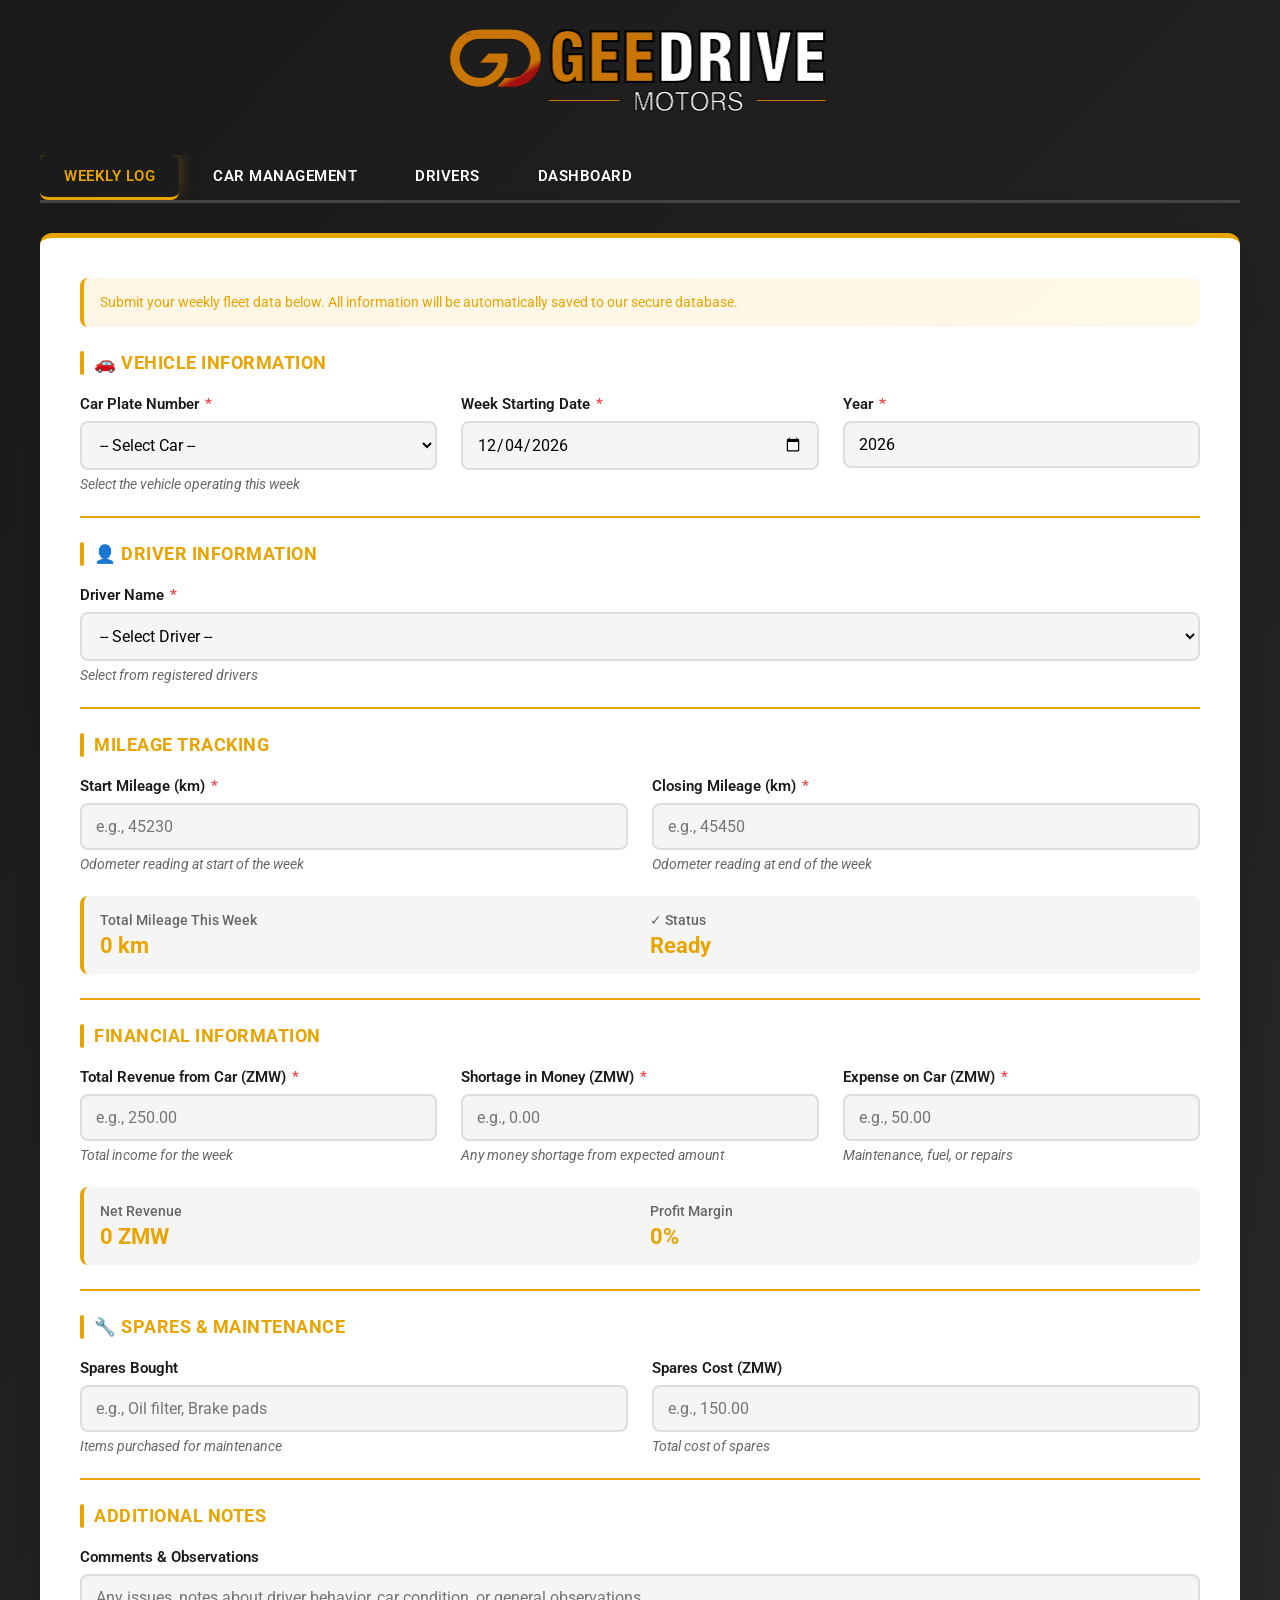
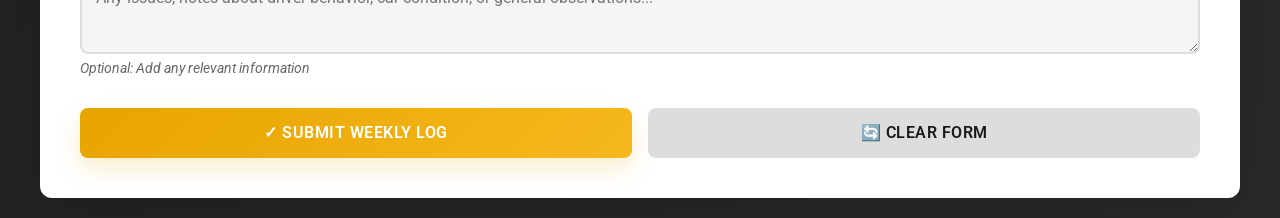
<file: INDEX.html>
<!DOCTYPE html>
<html lang="en">
<head>
    <meta charset="UTF-8">
    <meta name="viewport" content="width=device-width, initial-scale=1.0">
    <title>GeeDrive Motors - Fleet Management</title>
    <link rel="preconnect" href="https://fonts.googleapis.com">
    <link rel="preconnect" href="https://fonts.gstatic.com" crossorigin>
    <link href="https://fonts.googleapis.com/css2?family=Roboto:wght@300;400;500;700;900&display=swap" rel="stylesheet">
    <style>
        * {
            margin: 0;
            padding: 0;
            box-sizing: border-box;
        }

        :root {
            --primary: #E8A400;
            --primary-light: #F5B81D;
            --primary-dark: #C68500;
            --accent: #E74C3C;
            --accent-light: #F5A9A3;
            --success: #10B981;
            --warning: #F59E0B;
            --danger: #EF4444;
            --bg-dark: #1a1a1a;
            --bg-light: #f5f5f5;
            --surface: #ffffff;
            --border: #E8A400;
            --text-primary: #1a1a1a;
            --text-secondary: #666666;
        }

        body {
            font-family: 'Roboto', sans-serif;
            background: linear-gradient(135deg, var(--bg-dark) 0%, #2a2a2a 100%);
            color: var(--text-primary);
            min-height: 100vh;
            padding: 20px;
        }

        .container {
            max-width: 1200px;
            margin: 0 auto;
        }

        .header {
            text-align: center;
            margin-bottom: 40px;
            animation: slideDown 0.6s ease-out;
        }

        .brand-logo {
            width: 100%;
            max-width: 120px;
            height: auto;
            margin: 0 auto 20px;
            animation: bounce 0.6s ease-out;
        }

        .brand-logo-svg {
            width: 100%;
            height: auto;
        }

        .header h1 {
            font-size: 2.5em;
            font-weight: 900;
            color: var(--primary);
            margin-bottom: 8px;
            letter-spacing: -0.5px;
            text-transform: uppercase;
        }

        .header p {
            color: var(--text-secondary);
            font-size: 0.95em;
            font-weight: 500;
        }

        /* TAB NAVIGATION */
        .tabs {
            display: flex;
            gap: 10px;
            margin-bottom: 30px;
            flex-wrap: wrap;
            animation: slideDown 0.6s ease-out;
            border-bottom: 3px solid #444;
            overflow-x: auto;
        }

        .tab-button {
            padding: 12px 24px;
            background: transparent;
            color: #fff;
            border: none;
            border-bottom: 3px solid transparent;
            cursor: pointer;
            font-weight: 600;
            font-size: 0.95em;
            transition: all 0.3s ease;
            font-family: 'Roboto', sans-serif;
            white-space: nowrap;
        }

        .tab-button:hover {
            color: var(--primary-light);
            border-bottom-color: var(--primary-light);
        }

        .tab-button.active {
            color: var(--primary);
            border-bottom-color: var(--primary);
            box-shadow: 0 -5px 15px rgba(232, 164, 0, 0.3);
        }

        .tab-content {
            display: none;
            animation: fadeIn 0.5s ease-out;
        }

        .tab-content.active {
            display: block;
        }

        .form-wrapper {
            background: var(--surface);
            border-radius: 12px;
            padding: 40px;
            box-shadow: 0 20px 60px rgba(0, 0, 0, 0.15);
            animation: fadeIn 0.8s ease-out;
            border-top: 5px solid var(--primary);
        }

        .form-grid {
            display: grid;
            grid-template-columns: repeat(auto-fit, minmax(280px, 1fr));
            gap: 24px;
            margin-bottom: 24px;
        }

        .form-group {
            display: flex;
            flex-direction: column;
        }

        .form-group label {
            font-weight: 600;
            margin-bottom: 8px;
            color: var(--text-primary);
            font-size: 0.95em;
            display: flex;
            align-items: center;
            gap: 6px;
            font-family: 'Roboto', sans-serif;
        }

        .required::after {
            content: "*";
            color: var(--danger);
            font-weight: bold;
        }

        input[type="text"],
        input[type="number"],
        input[type="date"],
        input[type="email"],
        input[type="tel"],
        input[type="file"],
        select,
        textarea {
            padding: 12px 14px;
            border: 2px solid #ddd;
            border-radius: 8px;
            font-size: 1em;
            font-family: 'Roboto', sans-serif;
            transition: all 0.3s ease;
            background: var(--bg-light);
        }

        input[type="text"]:focus,
        input[type="number"]:focus,
        input[type="date"]:focus,
        input[type="email"]:focus,
        input[type="tel"]:focus,
        input[type="file"]:focus,
        select:focus,
        textarea:focus {
            outline: none;
            border-color: var(--primary);
            background: var(--surface);
            box-shadow: 0 0 0 3px rgba(232, 164, 0, 0.1);
        }

        textarea {
            resize: vertical;
            min-height: 80px;
        }

        .form-row {
            display: grid;
            grid-template-columns: repeat(auto-fit, minmax(280px, 1fr));
            gap: 24px;
        }

        .form-section {
            border-top: 2px solid var(--border);
            padding-top: 24px;
            margin-top: 24px;
        }

        .form-section:first-of-type {
            border-top: none;
            padding-top: 0;
            margin-top: 0;
        }

        .section-title {
            font-size: 1.1em;
            font-weight: 700;
            color: var(--primary);
            margin-bottom: 20px;
            display: flex;
            align-items: center;
            gap: 10px;
            font-family: 'Roboto', sans-serif;
            text-transform: uppercase;
            letter-spacing: 0.5px;
        }

        .section-title::before {
            content: "";
            width: 4px;
            height: 24px;
            background: var(--primary);
            border-radius: 2px;
        }

        .mileage-display {
            display: grid;
            grid-template-columns: repeat(2, 1fr);
            gap: 16px;
            margin: 20px 0;
            padding: 16px;
            background: var(--bg-light);
            border-radius: 8px;
            border-left: 4px solid var(--primary);
        }

        .mileage-stat {
            display: flex;
            flex-direction: column;
        }

        .mileage-stat label {
            font-size: 0.85em;
            color: var(--text-secondary);
            font-weight: 500;
            margin-bottom: 4px;
            font-family: 'Roboto', sans-serif;
        }

        .mileage-stat span {
            font-size: 1.4em;
            font-weight: 700;
            color: var(--primary);
            font-family: 'Roboto', sans-serif;
        }

        .mileage-stat.excellent span {
            color: var(--success);
        }

        .mileage-stat.review span {
            color: var(--warning);
        }

        .button-group {
            display: grid;
            grid-template-columns: 1fr 1fr;
            gap: 16px;
            margin-top: 32px;
        }

        .button-group-single {
            display: flex;
            gap: 16px;
            margin-top: 32px;
        }

        .button-group-custom {
            display: flex;
            gap: 16px;
            margin: 30px 0;
            flex-wrap: wrap;
        }

        button {
            padding: 14px 24px;
            border: none;
            border-radius: 8px;
            font-size: 1em;
            font-weight: 600;
            cursor: pointer;
            transition: all 0.3s ease;
            display: flex;
            align-items: center;
            justify-content: center;
            gap: 8px;
            font-family: 'Roboto', sans-serif;
            text-transform: uppercase;
            letter-spacing: 0.5px;
        }

        .btn-submit {
            background: linear-gradient(135deg, var(--primary) 0%, var(--primary-light) 100%);
            color: #fff;
            box-shadow: 0 10px 25px rgba(232, 164, 0, 0.2);
            flex: 1;
            position: relative;
            overflow: hidden;
            min-height: 50px;
        }

        .btn-submit:hover:not(:disabled) {
            transform: translateY(-2px);
            box-shadow: 0 15px 35px rgba(232, 164, 0, 0.3);
        }

        .btn-submit:active:not(:disabled) {
            transform: translateY(0);
        }

        .btn-submit:disabled {
            opacity: 0.7;
            cursor: not-allowed;
        }

        .btn-submit.loading {
            pointer-events: none;
        }

        .btn-submit.loading::after {
            content: "";
            position: absolute;
            right: 20px;
            top: 50%;
            width: 18px;
            height: 18px;
            margin-top: -9px;
            border: 3px solid rgba(255,255,255,0.3);
            border-top-color: #fff;
            border-radius: 50%;
            animation: spin 0.8s linear infinite;
        }

        .btn-reset {
            background: #ddd;
            color: var(--text-primary);
            flex: 1;
        }

        .btn-reset:hover {
            background: #ccc;
        }

        .btn-danger {
            background: var(--danger);
            color: #fff;
            flex: 1;
        }

        .btn-danger:hover {
            background: #dc2626;
            transform: translateY(-2px);
        }

        .btn-secondary {
            background: #6B7280;
            color: #fff;
        }

        .btn-secondary:hover {
            background: #4B5563;
        }

        .btn-warning {
            background: var(--warning);
            color: #fff;
        }

        .btn-warning:hover {
            background: #d97706;
        }

        .btn-primary-outline {
            background: transparent;
            border: 2px solid var(--primary);
            color: var(--primary);
            font-weight: 700;
        }

        .btn-primary-outline:hover {
            background: rgba(232, 164, 0, 0.1);
        }

        .status-message {
            padding: 16px;
            border-radius: 8px;
            margin-bottom: 20px;
            display: none;
            animation: slideDown 0.3s ease-out;
            font-family: 'Roboto', sans-serif;
            font-weight: 500;
        }

        .status-message.success {
            background: #d4edda;
            color: #155724;
            border-left: 4px solid var(--success);
            display: block;
        }

        .status-message.error {
            background: #f8d7da;
            color: #721c24;
            border-left: 4px solid var(--danger);
            display: block;
        }

        .status-message.info {
            background: #d1ecf1;
            color: #0c5460;
            border-left: 4px solid #0c5460;
            display: block;
        }

        @keyframes slideDown {
            from {
                opacity: 0;
                transform: translateY(-20px);
            }
            to {
                opacity: 1;
                transform: translateY(0);
            }
        }

        @keyframes fadeIn {
            from {
                opacity: 0;
            }
            to {
                opacity: 1;
            }
        }

        @keyframes bounce {
            0% {
                transform: translateY(-20px);
                opacity: 0;
            }
            100% {
                transform: translateY(0);
                opacity: 1;
            }
        }

        @keyframes spin {
            to { transform: rotate(360deg); }
        }

        .info-box {
            background: linear-gradient(135deg, rgba(232, 164, 0, 0.1) 0%, rgba(245, 184, 29, 0.1) 100%);
            border-left: 4px solid var(--primary);
            padding: 16px;
            border-radius: 8px;
            margin-bottom: 24px;
            font-size: 0.9em;
            color: var(--primary);
            font-family: 'Roboto', sans-serif;
        }

        .form-note {
            font-size: 0.85em;
            color: var(--text-secondary);
            margin-top: 6px;
            font-style: italic;
            font-family: 'Roboto', sans-serif;
        }

        .validation-message {
            font-size: 0.85em;
            margin-top: 6px;
            display: none;
            font-weight: 600;
        }

        .validation-message.error {
            color: var(--danger);
            display: block;
        }

        .validation-message.success {
            color: var(--success);
            display: block;
        }

        /* FILE UPLOAD */
        .file-input-wrapper {
            position: relative;
            overflow: hidden;
            display: inline-block;
            width: 100%;
        }

        .file-input-wrapper input[type=file] {
            position: absolute;
            left: -9999px;
        }

        .file-input-label {
            display: block;
            padding: 12px 14px;
            background: var(--bg-light);
            border: 2px dashed var(--primary);
            border-radius: 8px;
            cursor: pointer;
            text-align: center;
            transition: all 0.3s ease;
            font-weight: 600;
            color: var(--primary);
        }

        .file-input-label:hover {
            background: rgba(232, 164, 0, 0.1);
        }

        .file-name {
            font-size: 0.85em;
            color: var(--text-secondary);
            margin-top: 8px;
            font-style: italic;
        }

        .file-name.success {
            color: var(--success);
        }

        /* TABLES */
        .data-table {
            width: 100%;
            border-collapse: collapse;
            margin-top: 20px;
            border-radius: 8px;
            overflow: hidden;
            box-shadow: 0 4px 12px rgba(0, 0, 0, 0.1);
        }

        .data-table thead {
            background: var(--primary);
            color: white;
        }

        .data-table th {
            padding: 16px;
            text-align: left;
            font-weight: 600;
            font-size: 0.9em;
            text-transform: uppercase;
            letter-spacing: 0.5px;
        }

        .data-table td {
            padding: 14px 16px;
            border-bottom: 1px solid #ddd;
            font-size: 0.95em;
        }

        .data-table tbody tr:hover {
            background: #f9f9f9;
        }

        .status-badge {
            display: inline-block;
            padding: 6px 12px;
            border-radius: 20px;
            font-size: 0.85em;
            font-weight: 600;
            text-align: center;
        }

        .status-badge.active {
            background: #d1fae5;
            color: #065f46;
        }

        .status-badge.inactive {
            background: #fee2e2;
            color: #7f1d1d;
        }

        .status-badge.warning {
            background: #fef3c7;
            color: #92400e;
        }

        .status-badge.decommissioned {
            background: #e5e7eb;
            color: #374151;
        }

        .action-buttons {
            display: flex;
            gap: 8px;
            flex-wrap: wrap;
        }

        .btn-small {
            padding: 6px 12px;
            font-size: 0.85em;
            border-radius: 6px;
            border: none;
            cursor: pointer;
            font-weight: 600;
            transition: all 0.3s ease;
        }

        .btn-fire {
            background: var(--danger);
            color: white;
        }

        .btn-fire:hover {
            background: #dc2626;
        }

        .btn-view {
            background: var(--primary);
            color: white;
        }

        .btn-view:hover {
            background: var(--primary-dark);
        }

        .btn-edit {
            background: #6B7280;
            color: white;
        }

        .btn-edit:hover {
            background: #4B5563;
        }

        .btn-print {
            background: var(--success);
            color: white;
        }

        .btn-print:hover {
            background: #059669;
        }

        .btn-decommission {
            background: var(--warning);
            color: white;
        }

        .btn-decommission:hover {
            background: #d97706;
        }

        .service-badge {
            display: inline-block;
            padding: 8px 12px;
            background: #fef3c7;
            color: #92400e;
            border-radius: 6px;
            font-weight: 600;
            margin-left: 8px;
        }

        /* MODAL */
        .modal {
            display: none;
            position: fixed;
            z-index: 1000;
            left: 0;
            top: 0;
            width: 100%;
            height: 100%;
            background-color: rgba(0, 0, 0, 0.5);
            animation: fadeIn 0.3s ease-out;
            overflow-y: auto;
        }

        .modal.show {
            display: flex;
            align-items: flex-start;
            justify-content: center;
            padding-top: 40px;
            padding-bottom: 40px;
        }

        .modal-content {
            background-color: var(--surface);
            padding: 30px;
            border-radius: 12px;
            width: 90%;
            max-width: 600px;
            box-shadow: 0 20px 60px rgba(0, 0, 0, 0.3);
            animation: slideDown 0.3s ease-out;
            max-height: 90vh;
            overflow-y: auto;
        }

        .modal-header {
            display: flex;
            justify-content: space-between;
            align-items: center;
            margin-bottom: 20px;
            padding-bottom: 20px;
            border-bottom: 2px solid var(--primary);
        }

        .modal-header h2 {
            color: var(--primary);
            font-size: 1.5em;
        }

        .close-btn {
            background: none;
            border: none;
            font-size: 2em;
            cursor: pointer;
            color: #666;
            padding: 0;
            width: auto;
            height: auto;
        }

        .close-btn:hover {
            color: var(--danger);
        }

        .modal-body {
            margin-bottom: 20px;
        }

        .modal-footer {
            display: flex;
            gap: 12px;
            justify-content: flex-end;
            padding-top: 20px;
            border-top: 1px solid #ddd;
            flex-wrap: wrap;
        }

        .performance-stats {
            display: grid;
            grid-template-columns: repeat(auto-fit, minmax(200px, 1fr));
            gap: 16px;
            margin-top: 20px;
        }

        .stat-card {
            background: var(--bg-light);
            padding: 16px;
            border-radius: 8px;
            border-left: 4px solid var(--primary);
        }

        .stat-card label {
            font-size: 0.85em;
            color: var(--text-secondary);
            font-weight: 500;
            display: block;
            margin-bottom: 8px;
        }

        .stat-card span {
            font-size: 1.6em;
            font-weight: 700;
            color: var(--primary);
            display: block;
        }

        .stat-card.danger {
            border-left-color: var(--danger);
        }

        .stat-card.danger span {
            color: var(--danger);
        }

        .stat-card.warning {
            border-left-color: var(--warning);
        }

        .stat-card.warning span {
            color: var(--warning);
        }

        .stat-card.success {
            border-left-color: var(--success);
        }

        .stat-card.success span {
            color: var(--success);
        }

        .car-health-indicator {
            width: 100%;
            height: 10px;
            background: #ddd;
            border-radius: 5px;
            overflow: hidden;
            margin: 10px 0;
        }

        .car-health-bar {
            height: 100%;
            background: linear-gradient(90deg, var(--danger), var(--warning), var(--success));
            width: 0%;
            transition: width 0.3s ease;
        }

        .brand-logo {
            display: block;
            margin: 0 auto;
            width: 100%;
            max-width: 400px;
            height: auto;
        }

        /* DASHBOARD SPECIFIC */
        .dashboard-grid {
            display: grid;
            grid-template-columns: repeat(auto-fit, minmax(250px, 1fr));
            gap: 20px;
            margin-bottom: 30px;
        }

        .dashboard-card {
            background: var(--surface);
            padding: 24px;
            border-radius: 12px;
            box-shadow: 0 10px 30px rgba(0, 0, 0, 0.1);
            border-top: 4px solid var(--primary);
        }

        .dashboard-card h3 {
            color: var(--text-secondary);
            font-size: 0.9em;
            font-weight: 600;
            text-transform: uppercase;
            margin-bottom: 12px;
            letter-spacing: 0.5px;
        }

        .dashboard-card .value {
            font-size: 2.2em;
            font-weight: 700;
            color: var(--primary);
            margin-bottom: 8px;
        }

        .dashboard-card .subtext {
            font-size: 0.85em;
            color: var(--text-secondary);
        }

        .filter-bar {
            display: flex;
            gap: 16px;
            margin-bottom: 24px;
            flex-wrap: wrap;
            align-items: center;
            background: var(--surface);
            padding: 20px;
            border-radius: 8px;
            box-shadow: 0 4px 12px rgba(0, 0, 0, 0.1);
        }

        .filter-bar label {
            font-weight: 600;
            color: var(--primary);
        }

        .filter-bar select {
            padding: 10px 16px;
            border: 2px solid var(--primary);
            border-radius: 8px;
            font-family: 'Roboto', sans-serif;
            cursor: pointer;
            flex: 1;
            min-width: 200px;
        }

        .chart-container {
            background: var(--surface);
            padding: 24px;
            border-radius: 12px;
            box-shadow: 0 10px 30px rgba(0, 0, 0, 0.1);
            margin-bottom: 24px;
        }

        .chart-title {
            font-size: 1.2em;
            font-weight: 700;
            color: var(--primary);
            margin-bottom: 16px;
        }

        .comparison-table {
            width: 100%;
            border-collapse: collapse;
        }

        .comparison-table th {
            background: var(--bg-light);
            padding: 12px;
            text-align: left;
            font-weight: 600;
            border-bottom: 2px solid var(--primary);
        }

        .comparison-table td {
            padding: 12px;
            border-bottom: 1px solid #ddd;
        }

        .comparison-table tr:hover {
            background: var(--bg-light);
        }

        @media (max-width: 768px) {
            .form-wrapper {
                padding: 24px;
            }

            .brand-logo {
                max-width: 100px;
            }

            .header h1 {
                font-size: 1.8em;
            }

            .form-grid,
            .form-row {
                grid-template-columns: 1fr;
            }

            .button-group {
                grid-template-columns: 1fr;
            }

            .mileage-display {
                grid-template-columns: 1fr;
            }

            .tabs {
                flex-direction: row;
                overflow-x: auto;
            }

            .data-table {
                font-size: 0.85em;
            }

            .data-table th,
            .data-table td {
                padding: 10px;
            }

            .action-buttons {
                flex-direction: column;
            }

            .modal-content {
                width: 95%;
                margin: auto;
                max-height: 80vh;
            }

            .performance-stats {
                grid-template-columns: 1fr;
            }

            .dashboard-grid {
                grid-template-columns: 1fr;
            }

            .filter-bar {
                flex-direction: column;
            }

            .filter-bar select {
                width: 100%;
            }

            .modal.show {
                padding-top: 20px;
                padding-bottom: 20px;
            }

            .button-group-custom {
                flex-direction: column;
            }

            .button-group-custom button {
                width: 100%;
            }
        }

        @media print {
            body {
                background: white;
            }

            .tabs, .header, .modal-footer {
                display: none;
            }

            .form-wrapper, .modal-content {
                box-shadow: none;
                page-break-inside: avoid;
            }
        }
    </style>
</head>
<body>
    <div class="container">
        <div class="header">
            <img src="geedrive_logo_for web4.png" class="brand-logo" alt="GeeDrive Motors Logo">
        </div>

        <!-- TAB NAVIGATION -->
        <div class="tabs">
            <button class="tab-button active" data-tab="weekly-log">Weekly Log</button>
            <button class="tab-button" data-tab="car-management">Car Management</button>
            <button class="tab-button" data-tab="driver-management">Drivers</button>
            <button class="tab-button" data-tab="dashboard">Dashboard</button>
        </div>

        <!-- TAB 1: WEEKLY LOG -->
        <div id="weekly-log" class="tab-content active">
            <div class="form-wrapper">
                <div class="info-box">
                    Submit your weekly fleet data below. All information will be automatically saved to our secure database.
                </div>

                <div id="statusMessage" class="status-message"></div>

                <form id="fleetForm">
                    <!-- VEHICLE INFORMATION -->
                    <div class="form-section">
                        <div class="section-title">🚗 Vehicle Information</div>
                        <div class="form-grid">
                            <div class="form-group">
                                <label for="carPlate" class="required">Car Plate Number</label>
                                <select id="carPlate" name="carPlate" required>
                                    <option value="">-- Select Car --</option>
                                </select>
                                <span class="form-note">Select the vehicle operating this week</span>
                            </div>

                            <div class="form-group">
                                <label for="date" class="required">Week Starting Date</label>
                                <input type="date" id="date" name="date" required>
                            </div>

                            <div class="form-group">
                                <label for="year" class="required">Year</label>
                                <input type="number" id="year" name="year" min="2010" max="2099" placeholder="2024" required>
                            </div>
                        </div>
                    </div>

                    <!-- DRIVER INFORMATION -->
                    <div class="form-section">
                        <div class="section-title">👤 Driver Information</div>
                        <div class="form-grid">
                            <div class="form-group">
                                <label for="driverName" class="required">Driver Name</label>
                                <select id="driverName" name="driverName" required>
                                    <option value="">-- Select Driver --</option>
                                </select>
                                <span class="form-note">Select from registered drivers</span>
                            </div>
                        </div>
                    </div>

                    <!-- MILEAGE INFORMATION -->
                    <div class="form-section">
                        <div class="section-title">Mileage Tracking</div>
                        
                        <div class="form-grid">
                            <div class="form-group">
                                <label for="startMileage" class="required">Start Mileage (km)</label>
                                <input type="number" id="startMileage" name="startMileage" placeholder="e.g., 45230" required>
                                <span class="form-note">Odometer reading at start of the week</span>
                            </div>

                            <div class="form-group">
                                <label for="closingMileage" class="required">Closing Mileage (km)</label>
                                <input type="number" id="closingMileage" name="closingMileage" placeholder="e.g., 45450" required>
                                <span class="form-note">Odometer reading at end of the week</span>
                            </div>
                        </div>

                        <div class="mileage-display">
                            <div class="mileage-stat" id="mileageStatContainer">
                                <label>Total Mileage This Week</label>
                                <span id="totalMileageDisplay">0 km</span>
                            </div>
                            <div class="mileage-stat">
                                <label>✓ Status</label>
                                <span id="mileageStatus">Ready</span>
                            </div>
                        </div>
                    </div>

                    <!-- FINANCIAL INFORMATION -->
                    <div class="form-section">
                        <div class="section-title">Financial Information</div>
                        
                        <div class="form-grid">
                            <div class="form-group">
                                <label for="totalRevenue" class="required">Total Revenue from Car (ZMW)</label>
                                <input type="number" id="totalRevenue" name="totalRevenue" step="0.01" placeholder="e.g., 250.00" required>
                                <span class="form-note">Total income for the week</span>
                            </div>

                            <div class="form-group">
                                <label for="shortage" class="required">Shortage in Money (ZMW)</label>
                                <input type="number" id="shortage" name="shortage" step="0.01" placeholder="e.g., 0.00" required>
                                <span class="form-note">Any money shortage from expected amount</span>
                            </div>

                            <div class="form-group">
                                <label for="expenseOnCar" class="required">Expense on Car (ZMW)</label>
                                <input type="number" id="expenseOnCar" name="expenseOnCar" step="0.01" placeholder="e.g., 50.00" required>
                                <span class="form-note">Maintenance, fuel, or repairs</span>
                            </div>
                        </div>

                        <div class="mileage-display">
                            <div class="mileage-stat">
                                <label>Net Revenue</label>
                                <span id="netRevenueDisplay">0 ZMW</span>
                            </div>
                            <div class="mileage-stat">
                                <label>Profit Margin</label>
                                <span id="profitMarginDisplay">0%</span>
                            </div>
                        </div>
                    </div>

                    <!-- SPARES & MAINTENANCE -->
                    <div class="form-section">
                        <div class="section-title">🔧 Spares & Maintenance</div>
                        
                        <div class="form-grid">
                            <div class="form-group">
                                <label for="sparesBought">Spares Bought</label>
                                <input type="text" id="sparesBought" name="sparesBought" placeholder="e.g., Oil filter, Brake pads">
                                <span class="form-note">Items purchased for maintenance</span>
                            </div>

                            <div class="form-group">
                                <label for="sparesCost">Spares Cost (ZMW)</label>
                                <input type="number" id="sparesCost" name="sparesCost" step="0.01" placeholder="e.g., 150.00">
                                <span class="form-note">Total cost of spares</span>
                            </div>
                        </div>
                    </div>

                    <!-- COMMENTS -->
                    <div class="form-section">
                        <div class="section-title">Additional Notes</div>
                        
                        <div class="form-group">
                            <label for="comments">Comments & Observations</label>
                            <textarea id="comments" name="comments" placeholder="Any issues, notes about driver behavior, car condition, or general observations..."></textarea>
                            <span class="form-note">Optional: Add any relevant information</span>
                        </div>
                    </div>

                    <!-- BUTTONS -->
                    <div class="button-group">
                        <button type="submit" class="btn-submit" id="submitBtn">
                            <span id="submitText">✓ SUBMIT WEEKLY LOG</span>
                        </button>
                        <button type="reset" class="btn-reset">
                            🔄 CLEAR FORM
                        </button>
                    </div>
                </form>
            </div>
        </div>

        <!-- TAB 2: CAR MANAGEMENT -->
        <div id="car-management" class="tab-content">
            <div class="form-wrapper">
                <div class="info-box">
                     Manage your fleet vehicles, track health, and monitor performance metrics.
                </div>

                <div id="carStatusMessage" class="status-message"></div>

                <!-- Register New Car Button -->
                <div class="button-group-custom">
                    <button type="button" class="btn-submit" onclick="openCarModal()" style="flex: 0; width: auto;">
                        ➕ REGISTER NEW CAR
                    </button>
                </div>

                <!-- Cars Table -->
                <div style="overflow-x: auto;">
                    <table class="data-table">
                        <thead>
                            <tr>
                                <th>🏷️ Plate</th>
                                <th>🚗 Model</th>
                                <th>📍 Weekly Mileage</th>
                                <th>✓ Status</th>
                                <th>💵 Collected</th>
                                <th>❤️ Health</th>
                                <th>⚙️ Actions</th>
                            </tr>
                        </thead>
                        <tbody id="carsTableBody">
                            <!-- Populated by JavaScript -->
                        </tbody>
                    </table>
                </div>
            </div>
        </div>

        <!-- TAB 3: DRIVER MANAGEMENT -->
        <div id="driver-management" class="tab-content">
            <div class="form-wrapper">
                <div class="info-box">
                    👥 Management of drivers. Review performance metrics and take actions.
                </div>

                <div id="driverStatusMessage" class="status-message"></div>

                <!-- Register New Driver Button -->
                <div class="button-group-custom">
                    <button type="button" class="btn-submit" onclick="openDriverRegModal()" style="flex: 0; width: auto;">
                        ➕ REGISTER NEW DRIVER
                    </button>
                </div>

                <div style="overflow-x: auto;">
                    <table class="data-table">
                        <thead>
                            <tr>
                                <th>👤 Driver Name</th>
                                <th>✓ Status</th>
                                <th>📊 Trips</th>
                                <th>💰 Avg Revenue</th>
                                <th>⚠️ Shortages</th>
                                <th>📉 Expense Ratio</th>
                                <th>⭐ Performance</th>
                                <th>⚙️ Actions</th>
                            </tr>
                        </thead>
                        <tbody id="driversTableBody">
                            <!-- Populated by JavaScript -->
                        </tbody>
                    </table>
                </div>
            </div>
        </div>

        <!-- TAB 4: DASHBOARD -->
        <div id="dashboard" class="tab-content">
            <div class="form-wrapper">
                <div class="info-box">
                    📊 Fleet Management Dashboard - Real-time statistics and analytics
                </div>

                <!-- Dashboard Cards -->
                <div class="dashboard-grid">
                    <div class="dashboard-card">
                        <h3>💰 Total Revenue</h3>
                        <div class="value" id="dashTotalRevenue">ZMW 0.00</div>
                        <div class="subtext">All-time earnings</div>
                    </div>
                    <div class="dashboard-card">
                        <h3>📉 Total Expenses</h3>
                        <div class="value" id="dashTotalExpenses">ZMW 0.00</div>
                        <div class="subtext">All-time costs</div>
                    </div>
                    <div class="dashboard-card">
                        <h3>💵 Net Profit</h3>
                        <div class="value" id="dashNetProfit">ZMW 0.00</div>
                        <div class="subtext">Total profit</div>
                    </div>
                    <div class="dashboard-card">
                        <h3>📍 Total Mileage</h3>
                        <div class="value" id="dashTotalMileage">0 km</div>
                        <div class="subtext">Fleet distance this period</div>
                    </div>
                    <div class="dashboard-card">
                        <h3>🚗 Active Vehicles</h3>
                        <div class="value" id="dashActiveCars">0</div>
                        <div class="subtext">Fleet size</div>
                    </div>
                    <div class="dashboard-card">
                        <h3>🔧 Cars for Service</h3>
                        <div class="value" id="dashServiceDue">0</div>
                        <div class="subtext">Maintenance required</div>
                    </div>
                </div>

                <!-- Filter Bar -->
                <div class="filter-bar">
                    <label for="dashboardCarFilter">🔍 Filter by Vehicle:</label>
                    <select id="dashboardCarFilter" onchange="updateDashboardData()">
                        <option value="">-- All Vehicles --</option>
                    </select>
                </div>

                <!-- Chart Container -->
                <div class="chart-container">
                    <div class="chart-title">💹 Weekly Mileage vs Revenue Analysis</div>
                    <table class="comparison-table">
                        <thead>
                            <tr>
                                <th>🚗 Vehicle</th>
                                <th>📍 Weekly Mileage</th>
                                <th>💵 Revenue</th>
                                <th>📊 Rev/KM</th>
                                <th>📉 Expenses</th>
                                <th>📈 Margin</th>
                                <th>🔧 Service Due?</th>
                            </tr>
                        </thead>
                        <tbody id="dashAnalysisTable">
                            <!-- Populated by JavaScript -->
                        </tbody>
                    </table>
                </div>
            </div>
        </div>
    </div>

    <!-- CAR REGISTRATION MODAL - WITH SCROLLABLE CONTENT -->
    <div id="carRegistrationModal" class="modal">
        <div class="modal-content">
            <div class="modal-header">
                <h2>🚗 Register New Car</h2>
                <button class="close-btn" onclick="closeCarModal()">&times;</button>
            </div>
            <div class="modal-body">
                <div id="carModalMessage" class="status-message"></div>
                <form id="carRegForm">
                    <div class="form-group" style="margin-bottom: 20px;">
                        <label for="carModel" class="required">Car Model</label>
                        <input type="text" id="carModel" name="carModel" placeholder="e.g., Toyota Hiace" required>
                    </div>

                    <div class="form-group" style="margin-bottom: 20px;">
                        <label for="carPlateReg" class="required">Plate Number (Max 7 Characters)</label>
                        <input type="text" id="carPlateReg" name="carPlateReg" placeholder="e.g., AID8269" maxlength="7" required>
                        <span class="validation-message" id="plateValidation"></span>
                        <span class="form-note">Format: letters and numbers, maximum 7 characters (e.g., AID8269)</span>
                    </div>

                    <div class="form-group" style="margin-bottom: 20px;">
                        <label for="carCapacity" class="required">Passenger Capacity</label>
                        <input type="number" id="carCapacity" name="carCapacity" placeholder="e.g., 12" min="1" required>
                    </div>

                    <div class="form-group" style="margin-bottom: 20px;">
                        <label for="lastServiced" class="required">Last Serviced Date</label>
                        <input type="date" id="lastServiced" name="lastServiced" required>
                    </div>

                    <div class="form-group" style="margin-bottom: 20px;">
                        <label for="initialMileage" class="required">Initial/Current Mileage (km)</label>
                        <input type="number" id="initialMileage" name="initialMileage" placeholder="e.g., 45230" step="1" required>
                    </div>
                </form>
            </div>
            <div class="modal-footer">
                <button class="btn-secondary" onclick="closeCarModal()">❌ CANCEL</button>
                <button class="btn-submit" id="carSubmitBtn" onclick="submitCarRegistration()" style="flex: 0;">
                    <span id="carSubmitText">✓ REGISTER CAR</span>
                </button>
            </div>
        </div>
    </div>

    <!-- DRIVER REGISTRATION MODAL -->
    <div id="driverRegistrationModal" class="modal">
        <div class="modal-content">
            <div class="modal-header">
                <h2>👤 Register New Driver</h2>
                <button class="close-btn" onclick="closeDriverRegModal()">&times;</button>
            </div>
            <div class="modal-body">
                <div id="driverModalMessage" class="status-message"></div>
                <form id="driverRegForm">
                    <!-- PERSONAL INFORMATION -->
                    <div class="form-section">
                        <div class="section-title">Personal Information</div>
                        <div class="form-grid">
                            <div class="form-group">
                                <label for="firstName" class="required">First Name</label>
                                <input type="text" id="firstName" name="firstName" placeholder="Enter first name" required>
                            </div>

                            <div class="form-group">
                                <label for="lastName" class="required">Last Name</label>
                                <input type="text" id="lastName" name="lastName" placeholder="Enter last name" required>
                            </div>

                            <div class="form-group">
                                <label for="driverEmail" class="required">Email Address</label>
                                <input type="email" id="driverEmail" name="driverEmail" placeholder="e.g., driver@example.com" required>
                            </div>

                            <div class="form-group">
                                <label for="driverPhone" class="required">Phone Number</label>
                                <input type="tel" id="driverPhone" name="driverPhone" placeholder="e.g., +260 123 456 789" required>
                            </div>
                        </div>
                    </div>

                    <!-- IDENTIFICATION -->
                    <div class="form-section">
                        <div class="section-title">Identification Documents</div>
                        
                        <div class="form-grid">
                            <div class="form-group">
                                <label for="nrcNumber" class="required">National Registration Card (NRC) Number</label>
                                <input type="text" id="nrcNumber" name="nrcNumber" placeholder="e.g., 000000/00/1" required>
                                <span class="validation-message" id="nrcValidation"></span>
                                <span class="form-note">⚠️ NRC number must be UNIQUE - will be checked for duplicates</span>
                            </div>

                            <div class="form-group">
                                <label for="licenseNumber" class="required">Driver's License Number</label>
                                <input type="text" id="licenseNumber" name="licenseNumber" placeholder="e.g., DL-123456789" required>
                            </div>

                            <div class="form-group">
                                <label for="licenseExpiry" class="required">License Expiry Date</label>
                                <input type="date" id="licenseExpiry" name="licenseExpiry" required>
                            </div>
                        </div>
                    </div>

                    <!-- NEXT OF KIN -->
                    <div class="form-section">
                        <div class="section-title">👨‍👩‍👧 Next of Kin Information</div>
                        
                        <div class="form-grid">
                            <div class="form-group">
                                <label for="nextOfKinName" class="required">Full Name</label>
                                <input type="text" id="nextOfKinName" name="nextOfKinName" placeholder="e.g., Jane Smith" required>
                                <span class="form-note">Full name of emergency contact</span>
                            </div>

                            <div class="form-group">
                                <label for="nextOfKinRelationship" class="required">Relationship to Driver</label>
                                <select id="nextOfKinRelationship" name="nextOfKinRelationship" required>
                                    <option value="">-- Select Relationship --</option>
                                    <option value="Spouse">Spouse</option>
                                    <option value="Parent">Parent</option>
                                    <option value="Child">Child</option>
                                    <option value="Sibling">Sibling</option>
                                    <option value="Relative">Relative</option>
                                    <option value="Friend">Friend</option>
                                    <option value="Other">Other</option>
                                </select>
                                <span class="form-note">Select the relationship type</span>
                            </div>

                            <div class="form-group">
                                <label for="nextOfKinPhone" class="required">Phone Number</label>
                                <input type="tel" id="nextOfKinPhone" name="nextOfKinPhone" placeholder="e.g., +260 123 456 789" required>
                                <span class="form-note">Contact number for emergency</span>
                            </div>

                            <div class="form-group">
                                <label for="nextOfKinEmail" class="required">Email Address</label>
                                <input type="email" id="nextOfKinEmail" name="nextOfKinEmail" placeholder="e.g., jane@example.com" required>
                                <span class="form-note">Email for notifications</span>
                            </div>
                        </div>
                    </div>

                    <!-- DOCUMENT UPLOADS -->
                    <div class="form-section">
                        <div class="section-title">Document Uploads</div>
                        
                        <div class="form-grid">
                            <div class="form-group">
                                <label for="nrcUpload" class="required">NRC Scanned Copy</label>
                                <div class="file-input-wrapper">
                                    <input type="file" id="nrcUpload" name="nrcUpload" accept="image/*,application/pdf" required>
                                    <label for="nrcUpload" class="file-input-label">
                                        📄 Click to upload NRC copy
                                    </label>
                                </div>
                                <span class="file-name" id="nrcFileName"></span>
                                <span class="form-note">Accepted: PDF, PNG, JPG (Max 5MB)</span>
                            </div>

                            <div class="form-group">
                                <label for="licenseUpload" class="required">Driver's License Scanned Copy</label>
                                <div class="file-input-wrapper">
                                    <input type="file" id="licenseUpload" name="licenseUpload" accept="image/*,application/pdf" required>
                                    <label for="licenseUpload" class="file-input-label">
                                        📄 Click to upload License copy
                                    </label>
                                </div>
                                <span class="file-name" id="licenseFileName"></span>
                                <span class="form-note">Accepted: PDF, PNG, JPG (Max 5MB)</span>
                            </div>
                        </div>
                    </div>

                    <!-- NEXT OF KIN -->
                    <div class="form-section">
                        <div class="section-title">👨‍👩‍👧 Next of Kin Information</div>
                        
                        <div class="form-grid">
                            <div class="form-group">
                                <label for="nextOfKinName" class="required">Full Name</label>
                                <input type="text" id="nextOfKinName" name="nextOfKinName" placeholder="e.g., Mary Smith" required>
                                <span class="form-note">Full name of next of kin</span>
                            </div>

                            <div class="form-group">
                                <label for="nextOfKinRelationship" class="required">Relationship to Driver</label>
                                <select id="nextOfKinRelationship" name="nextOfKinRelationship" required>
                                    <option value="">-- Select Relationship --</option>
                                    <option value="Spouse">Spouse</option>
                                    <option value="Parent">Parent</option>
                                    <option value="Child">Child</option>
                                    <option value="Sibling">Sibling</option>
                                    <option value="Relative">Relative</option>
                                    <option value="Friend">Friend</option>
                                    <option value="Other">Other</option>
                                </select>
                                <span class="form-note">Choose the relationship</span>
                            </div>

                            <div class="form-group">
                                <label for="nextOfKinPhone" class="required">Phone Number</label>
                                <input type="tel" id="nextOfKinPhone" name="nextOfKinPhone" placeholder="e.g., +260 123 456 789" required>
                                <span class="form-note">Contact phone number</span>
                            </div>

                            <div class="form-group">
                                <label for="nextOfKinEmail" class="required">Email Address</label>
                                <input type="email" id="nextOfKinEmail" name="nextOfKinEmail" placeholder="e.g., nok@example.com" required>
                                <span class="form-note">Contact email address</span>
                            </div>
                        </div>
                    </div>
                </form>
            </div>
            <div class="modal-footer">
                <button class="btn-secondary" onclick="closeDriverRegModal()">❌ CANCEL</button>
                <button class="btn-submit" id="driverSubmitBtn" onclick="submitDriverRegistration()" style="flex: 0;">
                    <span id="driverSubmitText">✓ REGISTER DRIVER</span>
                </button>
            </div>
        </div>
    </div>

    <!-- CAR DETAILS MODAL -->
    <div id="carDetailsModal" class="modal">
        <div class="modal-content">
            <div class="modal-header">
                <h2>🚗 Car Details: <span id="detailsCarPlate"></span></h2>
                <button class="close-btn" onclick="closeDetailsModal()">&times;</button>
            </div>
            <div class="modal-body">
                <div class="performance-stats">
                    <div class="stat-card">
                        <label>🚗 Model</label>
                        <span id="detailsModel">-</span>
                    </div>
                    <div class="stat-card">
                        <label>👥 Capacity</label>
                        <span id="detailsCapacity">-</span>
                    </div>
                    <div class="stat-card success">
                        <label>📍 Weekly Mileage</label>
                        <span id="detailsMileage">0 km</span>
                    </div>
                    <div class="stat-card success">
                        <label>💵 Total Revenue</label>
                        <span id="detailsRevenue">ZMW 0.00</span>
                    </div>
                </div>

                <div style="margin-top: 20px;">
                    <h3 style="color: var(--primary); margin-bottom: 12px;">📊 Performance Metrics</h3>
                    <div class="performance-stats">
                        <div class="stat-card">
                            <label>📉 Total Expenses</label>
                            <span id="detailsExpenses">ZMW 0.00</span>
                        </div>
                        <div class="stat-card success">
                            <label>💵 Net Profit</label>
                            <span id="detailsProfit">ZMW 0.00</span>
                        </div>
                        <div class="stat-card">
                            <label>🔧 Spares Cost</label>
                            <span id="detailsSpares">ZMW 0.00</span>
                        </div>
                        <div class="stat-card">
                            <label>📊 Total Trips</label>
                            <span id="detailsTrips">0</span>
                        </div>
                    </div>
                </div>

                <div style="margin-top: 20px;">
                    <h3 style="color: var(--primary); margin-bottom: 12px;">🔧 Maintenance Status</h3>
                    <div id="maintenanceStatus" style="padding: 16px; background: var(--bg-light); border-radius: 8px; border-left: 4px solid var(--primary);">
                        <!-- Populated by JavaScript -->
                    </div>
                </div>

                <div style="margin-top: 20px;">
                    <h3 style="color: var(--primary); margin-bottom: 12px;">❤️ Car Health Score</h3>
                    <div style="padding: 16px; background: var(--bg-light); border-radius: 8px;">
                        <div style="font-size: 1.4em; font-weight: 700; color: var(--primary); margin-bottom: 8px;" id="detailsHealthScore">85%</div>
                        <div class="car-health-indicator">
                            <div class="car-health-bar" id="detailsHealthBar" style="width: 85%;"></div>
                        </div>
                        <div style="font-size: 0.85em; color: var(--text-secondary); margin-top: 8px;" id="detailsHealthText">Vehicle is in excellent condition</div>
                    </div>
                </div>
            </div>
            <div class="modal-footer">
                <button class="btn-secondary" onclick="closeDetailsModal()">✓ CLOSE</button>
                <button class="btn-danger" onclick="openDecommissionModal(currentViewCar)">🚫 DECOMMISSION CAR</button>
            </div>
        </div>
    </div>

    <!-- FIRE DRIVER MODAL -->
    <div id="fireDriverModal" class="modal">
        <div class="modal-content">
            <div class="modal-header">
                <h2>🚫 Fire Driver - Reason Generator</h2>
                <button class="close-btn" onclick="closeFireModal()">&times;</button>
            </div>
            <div class="modal-body">
                <div style="margin-bottom: 20px;">
                    <p style="color: var(--text-secondary); margin-bottom: 15px;"><strong>Driver:</strong> <span id="fireDriverName" style="color: var(--text-primary); font-weight: 700;"></span></p>
                    <div class="performance-stats">
                        <div class="stat-card">
                            <label>📊 Total Trips</label>
                            <span id="fireStats_trips">0</span>
                        </div>
                        <div class="stat-card">
                            <label>💰 Avg Revenue/Trip</label>
                            <span id="fireStats_avg">ZMW 0</span>
                        </div>
                        <div class="stat-card danger">
                            <label>⚠️ Shortages</label>
                            <span id="fireStats_shortages">ZMW 0</span>
                        </div>
                        <div class="stat-card warning">
                            <label>📉 Expense Ratio</label>
                            <span id="fireStats_ratio">0%</span>
                        </div>
                    </div>
                </div>

                <div style="background: var(--bg-light); padding: 16px; border-radius: 8px; margin-bottom: 20px;">
                    <label style="display: block; margin-bottom: 10px; font-weight: 600; color: var(--text-primary);">Termination Reason:</label>
                    <textarea id="terminationReason" name="terminationReason" style="width: 100%; padding: 12px; border: 2px solid #ddd; border-radius: 8px; font-family: 'Roboto', sans-serif; min-height: 100px;" placeholder="The system will auto-generate reasons based on performance metrics..."></textarea>
                    <span class="form-note">You can edit this reason before confirming</span>
                </div>
            </div>
            <div class="modal-footer">
                <button class="btn-secondary" onclick="closeFireModal()">❌ CANCEL</button>
                <button class="btn-print" onclick="printTerminationLetter()" style="flex: 0;">🖨️ PRINT LETTER</button>
                <button class="btn-danger" id="fireConfirmBtn" onclick="confirmFireDriver()">✓ CONFIRM TERMINATION</button>
            </div>
        </div>
    </div>

    <!-- DECOMMISSION CAR MODAL -->
    <div id="decommissionModal" class="modal">
        <div class="modal-content">
            <div class="modal-header">
                <h2>🚫 Decommission Vehicle</h2>
                <button class="close-btn" onclick="closeDecommissionModal()">&times;</button>
            </div>
            <div class="modal-body">
                <div style="margin-bottom: 20px;">
                    <p style="color: var(--text-secondary); margin-bottom: 15px;"><strong>Vehicle:</strong> <span id="decommissionCarPlate" style="color: var(--text-primary); font-weight: 700;"></span></p>
                    <div style="background: #fff3cd; border-left: 4px solid var(--warning); padding: 16px; border-radius: 8px; margin-bottom: 20px;">
                        <strong>⚠️ Warning:</strong> Decommissioning a vehicle will mark it as inactive. It will no longer appear in active vehicle lists.
                    </div>
                </div>

                <div style="background: var(--bg-light); padding: 16px; border-radius: 8px; margin-bottom: 20px;">
                    <label style="display: block; margin-bottom: 10px; font-weight: 600; color: var(--text-primary);">Reason for Decommissioning:</label>
                    <textarea id="decommissionReason" style="width: 100%; padding: 12px; border: 2px solid #ddd; border-radius: 8px; font-family: 'Roboto', sans-serif; min-height: 80px;" placeholder="e.g., Major repairs needed, End of lease, Accident damage..."></textarea>
                </div>
            </div>
            <div class="modal-footer">
                <button class="btn-secondary" onclick="closeDecommissionModal()">❌ CANCEL</button>
                <button class="btn-danger" id="decommissionConfirmBtn" onclick="confirmDecommissionCar()">✓ DECOMMISSION</button>
            </div>
        </div>
    </div>

    <script>
        // Configuration
        const SHEET_URL = 'https://script.google.com/macros/s/AKfycbywXiehBVO_nTFStDc5Zss0RR_z5uDAAywT52fOwRmoxEmO7YL3j7X9UAYLdHwJxf04XA/exec';
        
        let allDrivers = [];
        let allCars = [];
        let currentFireDriver = null;
        let currentViewCar = null;
        let filteredWeeklyMileage = {}; // Track weekly mileage by car

        // ============================================================================
        // TAB SWITCHING
        // ============================================================================

        document.querySelectorAll('.tab-button').forEach(button => {
            button.addEventListener('click', function() {
                const tabName = this.getAttribute('data-tab');
                
                document.querySelectorAll('.tab-button').forEach(btn => btn.classList.remove('active'));
                document.querySelectorAll('.tab-content').forEach(content => content.classList.remove('active'));
                
                this.classList.add('active');
                document.getElementById(tabName).classList.add('active');

                if (tabName === 'driver-management') {
                    loadDriversData();
                } else if (tabName === 'car-management') {
                    loadCarsData();
                } else if (tabName === 'dashboard') {
                    loadDashboardData();
                }
            });
        });

        // ============================================================================
        // INITIALIZE
        // ============================================================================

        async function initializeForm() {
            console.log('🔄 Initializing form...');
            document.getElementById('date').valueAsDate = new Date();
            document.getElementById('year').value = new Date().getFullYear();
            
            try {
                // Wait for both data loads to complete
                await Promise.all([
                    loadDriversData_Init(),
                    loadCarsData_Init()
                ]);
                console.log('✅ Form initialized - Drivers:', allDrivers.length, 'Cars:', allCars.length);
            } catch (error) {
                console.error('❌ Error initializing form:', error);
            }
        }

        function loadDriversData_Init() {
            return new Promise((resolve, reject) => {
                console.log('📥 Loading drivers...');
                fetch(SHEET_URL + '?action=getDrivers')
                    .then(response => response.json())
                    .then(data => {
                        console.log('✅ Drivers loaded:', data);
                        if (data.status === 'success' && data.drivers) {
                            allDrivers = data.drivers;
                            populateDriverDropdown();
                            console.log('✓ Driver dropdown populated with', allDrivers.length, 'drivers');
                        }
                        resolve();
                    })
                    .catch(error => {
                        console.error('❌ Error loading drivers:', error);
                        reject(error);
                    });
            });
        }

        function loadCarsData_Init() {
            return new Promise((resolve, reject) => {
                console.log('📥 Loading cars...');
                fetch(SHEET_URL + '?action=getCars')
                    .then(response => response.json())
                    .then(data => {
                        console.log('✅ Cars loaded:', data);
                        if (data.status === 'success' && data.cars) {
                            allCars = data.cars;
                            populateCarDropdown();
                            populateDashboardCarFilter();
                            console.log('✓ Car dropdown populated with', allCars.length, 'cars');
                        }
                        resolve();
                    })
                    .catch(error => {
                        console.error('❌ Error loading cars:', error);
                        reject(error);
                    });
            });
        }

        // ============================================================================
        // LOADING STATE MANAGEMENT
        // ============================================================================

        function setSubmitLoading(buttonId, isLoading) {
            const btn = document.getElementById(buttonId);
            const textSpan = document.getElementById(buttonId.replace('Btn', 'Text'));
            
            if (isLoading) {
                btn.classList.add('loading');
                btn.disabled = true;
            } else {
                btn.classList.remove('loading');
                btn.disabled = false;
            }
        }

        // ============================================================================
        // PLATE VALIDATION
        // ============================================================================

        document.getElementById('carPlateReg')?.addEventListener('input', function(e) {
            const plate = e.target.value.toUpperCase();
            const validation = document.getElementById('plateValidation');
            
            if (plate.length > 7) {
                validation.className = 'validation-message error';
                validation.textContent = '❌ Plate number cannot exceed 7 characters';
                return;
            }
            
            if (plate.length === 0) {
                validation.className = 'validation-message';
                validation.textContent = '';
                return;
            }
            
            const isDuplicate = allCars.some(car => car.plate === plate);
            if (isDuplicate) {
                validation.className = 'validation-message error';
                validation.textContent = '❌ This plate number already exists';
            } else {
                validation.className = 'validation-message success';
                validation.textContent = '✓ Plate number is available';
            }
            
            e.target.value = plate;
        });

        // ============================================================================
        // NRC DUPLICATE CHECK
        // ============================================================================

        document.getElementById('nrcNumber')?.addEventListener('blur', function(e) {
            const nrc = e.target.value.trim();
            const validation = document.getElementById('nrcValidation');
            
            if (!nrc) {
                validation.className = 'validation-message';
                validation.textContent = '';
                return;
            }
            
            const isDuplicate = allDrivers.some(driver => driver.nrcNumber === nrc);
            if (isDuplicate) {
                validation.className = 'validation-message error';
                validation.textContent = '❌ This NRC number is already registered';
            } else {
                validation.className = 'validation-message success';
                validation.textContent = '✓ NRC number is available';
            }
        });

        // ============================================================================
        // LOAD AND MANAGE CARS
        // ============================================================================

        function loadCars() {
            fetch(SHEET_URL + '?action=getCars')
                .then(response => response.json())
                .then(data => {
                    if (data.status === 'success' && data.cars) {
                        allCars = data.cars;
                        populateCarDropdown();
                        populateDashboardCarFilter();
                    }
                })
                .catch(error => console.error('Error loading cars:', error));
        }

        function populateCarDropdown() {
            const select = document.getElementById('carPlate');
            const currentValue = select.value;
            select.innerHTML = '<option value="">-- Select Car --</option>';
            
            console.log('📋 Populating car dropdown with', allCars.length, 'cars');
            
            allCars.forEach(car => {
                if (car.status !== 'Decommissioned') {
                    const option = document.createElement('option');
                    option.value = car.plate;
                    option.textContent = `${car.plate} - ${car.model}`;
                    select.appendChild(option);
                }
            });
            
            if (currentValue) select.value = currentValue;
            console.log('✓ Car dropdown populated');
        }

        // Add event listener ONCE, not inside population function
        document.getElementById('carPlate')?.addEventListener('change', function() {
            const plate = this.value;
            console.log('🚗 Car selected:', plate);
            if (plate) {
                loadLastMileage(plate);
            }
        });

        function populateDashboardCarFilter() {
            const select = document.getElementById('dashboardCarFilter');
            select.innerHTML = '<option value="">-- All Vehicles --</option>';
            
            allCars.forEach(car => {
                if (car.status !== 'Decommissioned') {
                    const option = document.createElement('option');
                    option.value = car.plate;
                    option.textContent = car.plate;
                    select.appendChild(option);
                }
            });
        }

        function loadLastMileage(carPlate) {
            fetch(SHEET_URL + '?action=getLastMileage&car=' + encodeURIComponent(carPlate))
                .then(response => response.json())
                .then(data => {
                    if (data.status === 'success' && data.lastMileage) {
                        document.getElementById('startMileage').value = data.lastMileage;
                    }
                })
                .catch(error => console.error('Error loading last mileage:', error));
        }

        function loadCarsData() {
            fetch(SHEET_URL + '?action=getCarsPerformance')
                .then(response => response.json())
                .then(data => {
                    if (data.status === 'success' && data.carsData) {
                        populateCarsTable(data.carsData);
                    }
                })
                .catch(error => console.error('Error loading cars data:', error));
        }

        function populateCarsTable(carsData) {
            const tbody = document.getElementById('carsTableBody');
            tbody.innerHTML = '';

            carsData.forEach(car => {
                const row = document.createElement('tr');
                
                let healthClass = 'success';
                if (car.healthScore < 50) healthClass = 'danger';
                else if (car.healthScore < 70) healthClass = 'warning';

                let statusBadgeClass = 'active';
                if (car.status === 'Decommissioned') statusBadgeClass = 'decommissioned';
                else if (car.needsService) statusBadgeClass = 'warning';

                let serviceWarning = '';
                if (car.needsService) {
                    serviceWarning = '<span class="service-badge">⚠️ Service Due</span>';
                }

                row.innerHTML = `
                    <td><strong>${car.plate}</strong>${serviceWarning}</td>
                    <td>${car.model}</td>
                    <td>${car.weeklyMileage || 0} km</td>
                    <td><span class="status-badge ${statusBadgeClass}">${car.status}</span></td>
                    <td>ZMW ${(car.totalCollected || 0).toFixed(2)}</td>
                    <td>
                        <div>
                            <span style="font-weight: 600;">${(car.healthScore || 0).toFixed(0)}%</span>
                            <div class="car-health-indicator">
                                <div class="car-health-bar" style="width: ${car.healthScore || 0}%; background: ${car.healthScore >= 70 ? '#10B981' : car.healthScore >= 50 ? '#F59E0B' : '#EF4444'};"></div>
                            </div>
                        </div>
                    </td>
                    <td>
                        <div class="action-buttons">
                            <button class="btn-small btn-view" onclick="openCarDetailsModal('${car.plate}')">View</button>
                        </div>
                    </td>
                `;
                tbody.appendChild(row);
            });
        }

        function openCarModal() {
            document.getElementById('carRegistrationModal').classList.add('show');
        }

        function closeCarModal() {
            document.getElementById('carRegistrationModal').classList.remove('show');
            document.getElementById('carRegForm').reset();
            document.getElementById('carModalMessage').className = 'status-message';
            document.getElementById('carModalMessage').textContent = '';
        }

        function submitCarRegistration() {
            const carModel = document.getElementById('carModel').value.trim();
            const carPlate = document.getElementById('carPlateReg').value.trim().toUpperCase();
            const carCapacity = document.getElementById('carCapacity').value;
            const lastServiced = document.getElementById('lastServiced').value;
            const initialMileage = document.getElementById('initialMileage').value;

            // Validation
            if (!carModel || !carPlate || !carCapacity || !lastServiced || !initialMileage) {
                showCarModalMessage('⚠️ Please fill in all required fields', 'error');
                return;
            }

            if (carPlate.length > 7) {
                showCarModalMessage('❌ Plate number cannot exceed 7 characters', 'error');
                return;
            }

            const isDuplicate = allCars.some(car => car.plate === carPlate);
            if (isDuplicate) {
                showCarModalMessage('❌ This plate number already exists', 'error');
                return;
            }

            const carData = {
                action: 'registerCar',
                model: carModel,
                plate: carPlate,
                capacity: carCapacity,
                lastServiced: lastServiced,
                initialMileage: initialMileage,
                registrationDate: new Date().toISOString()
            };

            setSubmitLoading('carSubmitBtn', true);

            fetch(SHEET_URL, {
                method: 'POST',
                mode: 'no-cors',
                body: JSON.stringify(carData)
            }).then(() => {
                showCarModalMessage('✓ Car registered successfully!', 'success');
                setTimeout(() => {
                    closeCarModal();
                    loadCars();
                    loadCarsData();
                    setSubmitLoading('carSubmitBtn', false);
                }, 1500);
            }).catch(error => {
                console.error('Error registering car:', error);
                showCarModalMessage('❌ Error: ' + error.message, 'error');
                setSubmitLoading('carSubmitBtn', false);
            });
        }

        function showCarModalMessage(message, type) {
            const msg = document.getElementById('carModalMessage');
            msg.className = 'status-message ' + type;
            msg.textContent = message;
        }

        // ============================================================================
        // CAR DETAILS MODAL
        // ============================================================================

        function openCarDetailsModal(carPlate) {
            currentViewCar = carPlate;
            document.getElementById('carDetailsModal').classList.add('show');
            
            fetch(SHEET_URL + '?action=getCarDetails&car=' + encodeURIComponent(carPlate))
                .then(response => response.json())
                .then(data => {
                    if (data.status === 'success') {
                        const details = data.carDetails;
                        
                        document.getElementById('detailsCarPlate').textContent = carPlate;
                        document.getElementById('detailsModel').textContent = details.model;
                        document.getElementById('detailsCapacity').textContent = details.capacity + ' passengers';
                        document.getElementById('detailsMileage').textContent = Math.round(details.weeklyMileage || 0) + ' km/week';
                        document.getElementById('detailsRevenue').textContent = 'ZMW ' + details.totalRevenue.toFixed(2);
                        document.getElementById('detailsExpenses').textContent = 'ZMW ' + details.totalExpenses.toFixed(2);
                        document.getElementById('detailsProfit').textContent = 'ZMW ' + (details.totalRevenue - details.totalExpenses).toFixed(2);
                        document.getElementById('detailsSpares').textContent = 'ZMW ' + details.totalSpares.toFixed(2);
                        document.getElementById('detailsTrips').textContent = details.trips;
                        document.getElementById('detailsHealthScore').textContent = Math.round(details.healthScore) + '%';
                        
                        const healthBar = document.getElementById('detailsHealthBar');
                        healthBar.style.width = details.healthScore + '%';
                        
                        const healthColor = details.healthScore >= 70 ? '#10B981' : details.healthScore >= 50 ? '#F59E0B' : '#EF4444';
                        healthBar.style.background = healthColor;
                        
                        let healthText = 'Vehicle is in excellent condition';
                        let maintenanceHTML = '';
                        
                        if (details.weeklyMileage >= 450) {
                            maintenanceHTML = '<strong style="color: var(--warning);">⚠️ SERVICE REQUIRED</strong><p style="margin-top: 8px;">This vehicle has accumulated over 450 km in a week and should be serviced soon.</p>';
                            healthText = 'Service recommended - high weekly mileage';
                        } else {
                            const kmToService = Math.round(450 - (details.weeklyMileage || 0));
                            maintenanceHTML = `<strong style="color: var(--success);">✓ Service not yet due</strong><p style="margin-top: 8px;">${kmToService} km remaining before recommended service (450 km/week threshold)</p>`;
                            healthText = `Current weekly mileage: ${Math.round(details.weeklyMileage || 0)} km`;
                        }
                        
                        document.getElementById('maintenanceStatus').innerHTML = maintenanceHTML;
                        document.getElementById('detailsHealthText').textContent = healthText;
                    }
                })
                .catch(error => console.error('Error loading car details:', error));
        }

        function closeDetailsModal() {
            document.getElementById('carDetailsModal').classList.remove('show');
            currentViewCar = null;
        }

        // ============================================================================
        // DECOMMISSION CAR
        // ============================================================================

        function openDecommissionModal(carPlate) {
            document.getElementById('decommissionModal').classList.add('show');
            document.getElementById('decommissionCarPlate').textContent = carPlate;
            document.getElementById('decommissionReason').value = '';
        }

        function closeDecommissionModal() {
            document.getElementById('decommissionModal').classList.remove('show');
        }

        function confirmDecommissionCar() {
            const reason = document.getElementById('decommissionReason').value || 'No reason provided';
            
            const decommissionData = {
                action: 'decommissionCar',
                carPlate: currentViewCar,
                reason: reason,
                decommissionDate: new Date().toISOString()
            };

            setSubmitLoading('decommissionConfirmBtn', true);

            fetch(SHEET_URL, {
                method: 'POST',
                mode: 'no-cors',
                body: JSON.stringify(decommissionData)
            }).then(() => {
                const msg = document.getElementById('carStatusMessage');
                msg.className = 'status-message success';
                msg.textContent = '✓ Vehicle decommissioned successfully!';
                closeDetailsModal();
                closeDecommissionModal();
                loadCarsData();
                loadCars();
                setSubmitLoading('decommissionConfirmBtn', false);
                setTimeout(() => {
                    msg.style.display = 'none';
                }, 2500);
            }).catch(error => {
                console.error('Error decommissioning car:', error);
                alert('Error: ' + error.message);
                setSubmitLoading('decommissionConfirmBtn', false);
            });
        }

        // ============================================================================
        // LOAD DRIVERS
        // ============================================================================

        function loadDrivers() {
            fetch(SHEET_URL + '?action=getDrivers')
                .then(response => response.json())
                .then(data => {
                    if (data.status === 'success' && data.drivers) {
                        allDrivers = data.drivers;
                        populateDriverDropdown();
                    }
                })
                .catch(error => console.error('Error loading drivers:', error));
        }

        function populateDriverDropdown() {
            const select = document.getElementById('driverName');
            const currentValue = select.value;
            select.innerHTML = '<option value="">-- Select Driver --</option>';
            
            allDrivers.forEach(driver => {
                if (driver.status === 'Active') {
                    const option = document.createElement('option');
                    option.value = driver.name;
                    option.textContent = driver.name;
                    select.appendChild(option);
                }
            });
            
            if (currentValue) select.value = currentValue;
        }

        // ============================================================================
        // FILE INPUT HANDLING
        // ============================================================================

        document.getElementById('nrcUpload')?.addEventListener('change', function(e) {
            const fileName = this.files[0]?.name || 'No file selected';
            const fileSize = this.files[0]?.size || 0;
            const maxSize = 5 * 1024 * 1024; // 5MB

            if (fileSize > maxSize) {
                document.getElementById('nrcFileName').className = 'file-name';
                document.getElementById('nrcFileName').textContent = '❌ File too large (Max 5MB)';
                this.value = '';
            } else {
                document.getElementById('nrcFileName').className = 'file-name success';
                document.getElementById('nrcFileName').textContent = '✓ File: ' + fileName;
            }
        });

        document.getElementById('licenseUpload')?.addEventListener('change', function(e) {
            const fileName = this.files[0]?.name || 'No file selected';
            const fileSize = this.files[0]?.size || 0;
            const maxSize = 5 * 1024 * 1024; // 5MB

            if (fileSize > maxSize) {
                document.getElementById('licenseFileName').className = 'file-name';
                document.getElementById('licenseFileName').textContent = '❌ File too large (Max 5MB)';
                this.value = '';
            } else {
                document.getElementById('licenseFileName').className = 'file-name success';
                document.getElementById('licenseFileName').textContent = '✓ File: ' + fileName;
            }
        });

        // ============================================================================
        // MILEAGE CALCULATIONS
        // ============================================================================

        const startMileageInput = document.getElementById('startMileage');
        const closingMileageInput = document.getElementById('closingMileage');
        const totalRevenueInput = document.getElementById('totalRevenue');
        const expenseInput = document.getElementById('expenseOnCar');
        const shortageInput = document.getElementById('shortage');

        function updateCalculations() {
            const startMileage = parseFloat(startMileageInput.value) || 0;
            const closingMileage = parseFloat(closingMileageInput.value) || 0;
            const totalMileage = closingMileage - startMileage;

            const totalMileageDisplay = document.getElementById('totalMileageDisplay');
            const mileageStatus = document.getElementById('mileageStatus');
            const mileageStatContainer = document.getElementById('mileageStatContainer');

            totalMileageDisplay.textContent = `${totalMileage} km`;

            mileageStatContainer.classList.remove('excellent', 'review');

            if (totalMileage < 500 && totalMileage >= 0) {
                mileageStatus.textContent = '✓ Excellent';
                mileageStatus.style.color = '#10b981';
                mileageStatContainer.classList.add('excellent');
            } else if (totalMileage >= 500 && totalMileage <= 1000) {
                mileageStatus.textContent = '✓ Valid';
                mileageStatus.style.color = '#10b981';
                mileageStatContainer.classList.add('review');
            } else if (totalMileage > 1000) {
                mileageStatus.textContent = '⚠️ Needs Review';
                mileageStatus.style.color = '#f59e0b';
            } else {
                mileageStatus.textContent = '⚠️ Check readings';
                mileageStatus.style.color = '#f59e0b';
            }

            const totalRevenue = parseFloat(totalRevenueInput.value) || 0;
            const expense = parseFloat(expenseInput.value) || 0;
            const shortage = parseFloat(shortageInput.value) || 0;
            const netRevenue = totalRevenue - expense - shortage;

            const netRevenueDisplay = document.getElementById('netRevenueDisplay');
            const profitMarginDisplay = document.getElementById('profitMarginDisplay');

            netRevenueDisplay.textContent = `${netRevenue.toFixed(2)} ZMW`;
            
            if (totalRevenue > 0) {
                const profitMargin = ((netRevenue / totalRevenue) * 100).toFixed(1);
                profitMarginDisplay.textContent = `${profitMargin}%`;
                
                if (profitMargin >= 0) {
                    profitMarginDisplay.style.color = '#10b981';
                } else {
                    profitMarginDisplay.style.color = '#ef4444';
                }
            }
        }

        startMileageInput.addEventListener('input', updateCalculations);
        closingMileageInput.addEventListener('input', updateCalculations);
        totalRevenueInput.addEventListener('input', updateCalculations);
        expenseInput.addEventListener('input', updateCalculations);
        shortageInput.addEventListener('input', updateCalculations);

        // ============================================================================
        // WEEKLY LOG SUBMISSION
        // ============================================================================

        document.getElementById('fleetForm').addEventListener('submit', async function(e) {
            e.preventDefault();

            const statusMessage = document.getElementById('statusMessage');
            const formData = new FormData(this);
            const data = Object.fromEntries(formData);

            data.totalMileage = (parseFloat(data.closingMileage) || 0) - (parseFloat(data.startMileage) || 0);
            data.netRevenue = (parseFloat(data.totalRevenue) || 0) - (parseFloat(data.expenseOnCar) || 0) - (parseFloat(data.shortage) || 0);
            data.action = 'saveLog';

            setSubmitLoading('submitBtn', true);

            try {
                console.log('📤 Submitting weekly data:', data);
                statusMessage.className = 'status-message info';
                statusMessage.textContent = '⏳ Submitting data...';

                const response = await fetch(SHEET_URL, {
                    method: 'POST',
                    mode: 'no-cors',
                    body: JSON.stringify(data)
                });

                console.log('✅ Response received');
                
                statusMessage.className = 'status-message success';
                statusMessage.textContent = '✓ Weekly report submitted successfully! Form will be cleared.';
                
                setTimeout(() => {
                    document.getElementById('fleetForm').reset();
                    document.getElementById('date').valueAsDate = new Date();
                    document.getElementById('year').value = new Date().getFullYear();
                    updateCalculations();
                    setSubmitLoading('submitBtn', false);
                    statusMessage.style.display = 'none';
                }, 2500);
                
            } catch (error) {
                console.error('❌ Submission Error:', error);
                statusMessage.className = 'status-message error';
                statusMessage.textContent = '⚠️ Error: ' + error.message;
                setSubmitLoading('submitBtn', false);
            }
        });

        // ============================================================================
        // DRIVER REGISTRATION MODAL
        // ============================================================================

        function openDriverRegModal() {
            document.getElementById('driverRegistrationModal').classList.add('show');
        }

        function closeDriverRegModal() {
            document.getElementById('driverRegistrationModal').classList.remove('show');
            document.getElementById('driverRegForm').reset();
            document.getElementById('nrcFileName').textContent = '';
            document.getElementById('licenseFileName').textContent = '';
            document.getElementById('driverModalMessage').className = 'status-message';
            document.getElementById('driverModalMessage').textContent = '';
        }

        function submitDriverRegistration() {
            const firstName = document.getElementById('firstName').value.trim();
            const lastName = document.getElementById('lastName').value.trim();
            const email = document.getElementById('driverEmail').value.trim();
            const phone = document.getElementById('driverPhone').value.trim();
            const nrcNumber = document.getElementById('nrcNumber').value.trim();
            const licenseNumber = document.getElementById('licenseNumber').value.trim();
            const licenseExpiry = document.getElementById('licenseExpiry').value;
            const nextOfKinName = document.getElementById('nextOfKinName').value.trim();
            const nextOfKinRelationship = document.getElementById('nextOfKinRelationship').value;
            const nextOfKinPhone = document.getElementById('nextOfKinPhone').value.trim();
            const nextOfKinEmail = document.getElementById('nextOfKinEmail').value.trim();
            const nrcFile = document.getElementById('nrcUpload').files[0];
            const licenseFile = document.getElementById('licenseUpload').files[0];

            // Validation
            if (!firstName || !lastName || !email || !phone || !nrcNumber || !licenseNumber || !licenseExpiry) {
                showDriverModalMessage('⚠️ Please fill in all driver required fields', 'error');
                return;
            }

            if (!nextOfKinName || !nextOfKinRelationship || !nextOfKinPhone || !nextOfKinEmail) {
                showDriverModalMessage('⚠️ Please fill in all next of kin required fields', 'error');
                return;
            }

            if (!nrcFile || !licenseFile) {
                showDriverModalMessage('⚠️ Please upload both NRC and License documents', 'error');
                return;
            }

            // Check for duplicate NRC
            const isDuplicate = allDrivers.some(d => d.nrcNumber === nrcNumber);
            if (isDuplicate) {
                showDriverModalMessage('❌ This NRC number is already registered', 'error');
                return;
            }

            setSubmitLoading('driverSubmitBtn', true);

            fileToBase64(nrcFile).then(nrcBase64 => {
                return fileToBase64(licenseFile).then(licenseBase64 => {
                    const driverData = {
                        action: 'registerDriver',
                        firstName: firstName,
                        lastName: lastName,
                        fullName: firstName + ' ' + lastName,
                        email: email,
                        phone: phone,
                        nrcNumber: nrcNumber,
                        licenseNumber: licenseNumber,
                        licenseExpiry: licenseExpiry,
                        nextOfKinName: nextOfKinName,
                        nextOfKinRelationship: nextOfKinRelationship,
                        nextOfKinPhone: nextOfKinPhone,
                        nextOfKinEmail: nextOfKinEmail,
                        nrcDocument: nrcBase64,
                        nrcFileName: nrcFile.name,
                        licenseDocument: licenseBase64,
                        licenseFileName: licenseFile.name,
                        registrationDate: new Date().toISOString(),
                        status: 'Active'
                    };

                    showDriverModalMessage('⏳ Registering driver...', 'info');
                    console.log('📤 Submitting driver data:', driverData);

                    return fetch(SHEET_URL, {
                        method: 'POST',
                        mode: 'no-cors',
                        body: JSON.stringify(driverData)
                    });
                });
            }).then(() => {
                console.log('✅ Driver registered');
                showDriverModalMessage('✓ Driver registered successfully!', 'success');
                
                setTimeout(() => {
                    closeDriverRegModal();
                    loadDriversData_Init();
                    setSubmitLoading('driverSubmitBtn', false);
                }, 1500);
            }).catch(error => {
                console.error('❌ Registration Error:', error);
                showDriverModalMessage('⚠️ Error: ' + error.message, 'error');
                setSubmitLoading('driverSubmitBtn', false);
            });
        }

        function showDriverModalMessage(message, type) {
            const msg = document.getElementById('driverModalMessage');
            msg.className = 'status-message ' + type;
            msg.textContent = message;
        }

        function fileToBase64(file) {
            return new Promise((resolve, reject) => {
                const reader = new FileReader();
                reader.readAsDataURL(file);
                reader.onload = () => {
                    const base64 = reader.result.split(',')[1];
                    resolve(base64);
                };
                reader.onerror = error => reject(error);
            });
        }

        // ============================================================================
        // DRIVER MANAGEMENT
        // ============================================================================

        function loadDriversData() {
            fetch(SHEET_URL + '?action=getDriversPerformance')
                .then(response => response.json())
                .then(data => {
                    if (data.status === 'success' && data.driversData) {
                        populateDriversTable(data.driversData);
                    }
                })
                .catch(error => console.error('Error loading drivers data:', error));
        }

        function populateDriversTable(driversData) {
            const tbody = document.getElementById('driversTableBody');
            tbody.innerHTML = '';

            driversData.forEach(driver => {
                const row = document.createElement('tr');

                const performanceClass = driver.performanceScore < 50 ? 'danger' : driver.performanceScore < 70 ? 'warning' : '';
                const performanceEmoji = driver.performanceScore < 50 ? '🚨' : driver.performanceScore < 70 ? '⚠️' : '✓';

                row.innerHTML = `
                    <td><strong>${driver.name}</strong></td>
                    <td><span class="status-badge ${driver.status === 'Active' ? 'active' : 'inactive'}">${driver.status}</span></td>
                    <td>${driver.trips || 0}</td>
                    <td>ZMW ${(driver.avgRevenue || 0).toFixed(2)}</td>
                    <td>${driver.shortagesCount || 0} (ZMW ${(driver.totalShortage || 0).toFixed(2)})</td>
                    <td>${(driver.expenseRatio || 0).toFixed(1)}%</td>
                    <td>
                        <span class="${performanceClass}" style="font-weight: 600;">
                            ${performanceEmoji} ${(driver.performanceScore || 0).toFixed(0)}%
                        </span>
                    </td>
                    <td>
                        <div class="action-buttons">
                            ${driver.status === 'Active' ? `<button class="btn-small btn-fire" onclick="openFireModal('${driver.name}')">Fire</button>` : ''}
                        </div>
                    </td>
                `;
                tbody.appendChild(row);
            });
        }

        // ============================================================================
        // FIRE DRIVER
        // ============================================================================

        function openFireModal(driverName) {
            currentFireDriver = driverName;
            document.getElementById('fireDriverModal').classList.add('show');
            document.getElementById('fireDriverName').textContent = driverName;

            fetch(SHEET_URL + '?action=getDriverStats&driver=' + encodeURIComponent(driverName))
                .then(response => response.json())
                .then(data => {
                    if (data.status === 'success') {
                        const stats = data.stats;
                        document.getElementById('fireStats_trips').textContent = stats.trips || 0;
                        document.getElementById('fireStats_avg').textContent = 'ZMW ' + (stats.avgRevenue || 0).toFixed(2);
                        document.getElementById('fireStats_shortages').textContent = 'ZMW ' + (stats.totalShortage || 0).toFixed(2);
                        document.getElementById('fireStats_ratio').textContent = (stats.expenseRatio || 0).toFixed(1) + '%';

                        const reason = generateTerminationReason(stats);
                        document.getElementById('terminationReason').value = reason;
                    }
                })
                .catch(error => console.error('Error loading driver stats:', error));
        }

        function closeFireModal() {
            document.getElementById('fireDriverModal').classList.remove('show');
            currentFireDriver = null;
        }

        function generateTerminationReason(stats) {
            let reasons = [];

            if ((stats.totalShortage || 0) > 500) {
                reasons.push(`Excessive cash shortages totaling ZMW ${stats.totalShortage.toFixed(2)} across ${stats.shortagesCount} instances, indicating poor financial accountability.`);
            }

            if ((stats.avgRevenue || 0) < 100) {
                reasons.push(`Consistently low revenue generation with an average of only ZMW ${stats.avgRevenue.toFixed(2)} per trip, below company standards.`);
            }

            if ((stats.expenseRatio || 0) > 40) {
                reasons.push(`High expense-to-revenue ratio of ${stats.expenseRatio.toFixed(1)}%, indicating inefficient vehicle utilization or excessive maintenance costs.`);
            }

            if ((stats.trips || 0) < 5) {
                reasons.push(`Limited operational activity with only ${stats.trips} trips completed.`);
            }

            if (reasons.length === 0) {
                reasons.push('Performance metrics do not meet company standards.');
            }

            return `TERMINATION NOTICE\n\nDriver: ${currentFireDriver}\nDate: ${new Date().toLocaleDateString()}\n\nReason(s) for Termination:\n${reasons.map((r, i) => `${i + 1}. ${r}`).join('\n\n')}\n\nThis decision is effective immediately and is final.`;
        }

        function confirmFireDriver() {
            const terminationReason = document.getElementById('terminationReason').value;
            const fireData = {
                action: 'fireDriver',
                driverName: currentFireDriver,
                terminationReason: terminationReason,
                terminationDate: new Date().toISOString(),
                status: 'Inactive'
            };

            setSubmitLoading('fireConfirmBtn', true);

            fetch(SHEET_URL, {
                method: 'POST',
                mode: 'no-cors',
                body: JSON.stringify(fireData)
            }).then(() => {
                const msg = document.getElementById('driverStatusMessage');
                msg.className = 'status-message success';
                msg.textContent = `✓ Driver ${currentFireDriver} has been terminated.`;
                closeFireModal();
                setSubmitLoading('fireConfirmBtn', false);
                setTimeout(() => {
                    loadDriversData();
                    loadDrivers();
                    msg.style.display = 'none';
                }, 2500);
            }).catch(error => {
                console.error('Error firing driver:', error);
                alert('Error: ' + error.message);
                setSubmitLoading('fireConfirmBtn', false);
            });
        }

        function printTerminationLetter() {
            const driverName = currentFireDriver;
            const reason = document.getElementById('terminationReason').value;
            const date = new Date().toLocaleDateString();
            
            const printContent = `
<!DOCTYPE html>
<html>
<head>
    <title>Termination Letter - ${driverName}</title>
    <style>
        body { font-family: Arial, sans-serif; padding: 40px; line-height: 1.6; }
        .header { text-align: center; margin-bottom: 40px; }
        .company-name { font-size: 24px; font-weight: bold; color: #E8A400; }
        .content { margin: 30px 0; }
        .signature-line { margin-top: 40px; border-top: 1px solid #333; padding-top: 10px; }
    </style>
</head>
<body>
    <div class="header">
        <div class="company-name">GEEDRIVE MOTORS</div>
        <p>Fleet Management System</p>
    </div>
    
    <div class="content">
        <p><strong>Date:</strong> ${date}</p>
        <p><strong>To:</strong> ${driverName}</p>
        
        <p><strong>RE: NOTICE OF EMPLOYMENT TERMINATION</strong></p>
        
        <p>Dear ${driverName},</p>
        
        <p>This letter serves as formal notification that your employment with GeeDrive Motors is hereby terminated, effective immediately.</p>
        
        <p><strong>Reason(s) for Termination:</strong></p>
        <p>${reason.replace(/\n/g, '<br>')}</p>
        
        <p>Please return all company property and documentation to the management office within 24 hours.</p>
        
        <p>We wish you the best in your future endeavors.</p>
        
        <p>Yours faithfully,</p>
        
        <div class="signature-line">
            <p><strong>Management</strong><br>GeeDrive Motors</p>
        </div>
    </div>
</body>
</html>
            `;
            
            const printWindow = window.open('', '', 'width=800,height=600');
            printWindow.document.write(printContent);
            printWindow.document.close();
            setTimeout(() => printWindow.print(), 250);
        }

        // ============================================================================
        // DASHBOARD
        // ============================================================================

        function loadDashboardData() {
            const filterValue = document.getElementById('dashboardCarFilter').value;
            
            fetch(SHEET_URL + '?action=getDashboardData' + (filterValue ? '&car=' + encodeURIComponent(filterValue) : ''))
                .then(response => response.json())
                .then(data => {
                    if (data.status === 'success') {
                        const dashboard = data.dashboard;
                        
                        document.getElementById('dashTotalRevenue').textContent = 'ZMW ' + dashboard.totalRevenue.toFixed(2);
                        document.getElementById('dashTotalExpenses').textContent = 'ZMW ' + dashboard.totalExpenses.toFixed(2);
                        document.getElementById('dashNetProfit').textContent = 'ZMW ' + (dashboard.totalRevenue - dashboard.totalExpenses).toFixed(2);
                        document.getElementById('dashTotalMileage').textContent = Math.round(dashboard.totalMileage) + ' km';
                        document.getElementById('dashActiveCars').textContent = dashboard.activeCars;
                        document.getElementById('dashServiceDue').textContent = dashboard.servicesDue;
                        
                        populateDashboardAnalysis(data.carsAnalysis || []);
                    }
                })
                .catch(error => console.error('Error loading dashboard data:', error));
        }

        function updateDashboardData() {
            loadDashboardData();
        }

        function populateDashboardAnalysis(carsAnalysis) {
            const tbody = document.getElementById('dashAnalysisTable');
            tbody.innerHTML = '';

            carsAnalysis.forEach(car => {
                const row = document.createElement('tr');
                const revenuePerKm = car.mileage > 0 ? (car.revenue / car.mileage).toFixed(2) : 0;
                const profitMargin = car.revenue > 0 ? ((car.profit / car.revenue) * 100).toFixed(1) : 0;
                const serviceDue = car.weeklyMileage >= 450 ? '⚠️ YES' : '✓ NO';

                row.innerHTML = `
                    <td><strong>${car.plate}</strong></td>
                    <td>${Math.round(car.weeklyMileage || 0)} km</td>
                    <td>ZMW ${car.revenue.toFixed(2)}</td>
                    <td>ZMW ${revenuePerKm}</td>
                    <td>ZMW ${car.expenses.toFixed(2)}</td>
                    <td>${profitMargin}%</td>
                    <td>${serviceDue}</td>
                `;
                tbody.appendChild(row);
            });
        }

        // ============================================================================
        // MODAL MANAGEMENT
        // ============================================================================

        window.addEventListener('click', function(event) {
            const carModal = document.getElementById('carRegistrationModal');
            const driverModal = document.getElementById('driverRegistrationModal');
            const fireModal = document.getElementById('fireDriverModal');
            const detailsModal = document.getElementById('carDetailsModal');
            const decommissionModal = document.getElementById('decommissionModal');
            
            if (event.target === carModal) closeCarModal();
            if (event.target === driverModal) closeDriverRegModal();
            if (event.target === fireModal) closeFireModal();
            if (event.target === detailsModal) closeDetailsModal();
            if (event.target === decommissionModal) closeDecommissionModal();
        });

        // Run immediately (don't wait for DOMContentLoaded as it may have already fired)
        if (document.readyState === 'loading') {
            document.addEventListener('DOMContentLoaded', initializeForm);
        } else {
            initializeForm();
        }
    </script>
</body>
</html>
</file>
